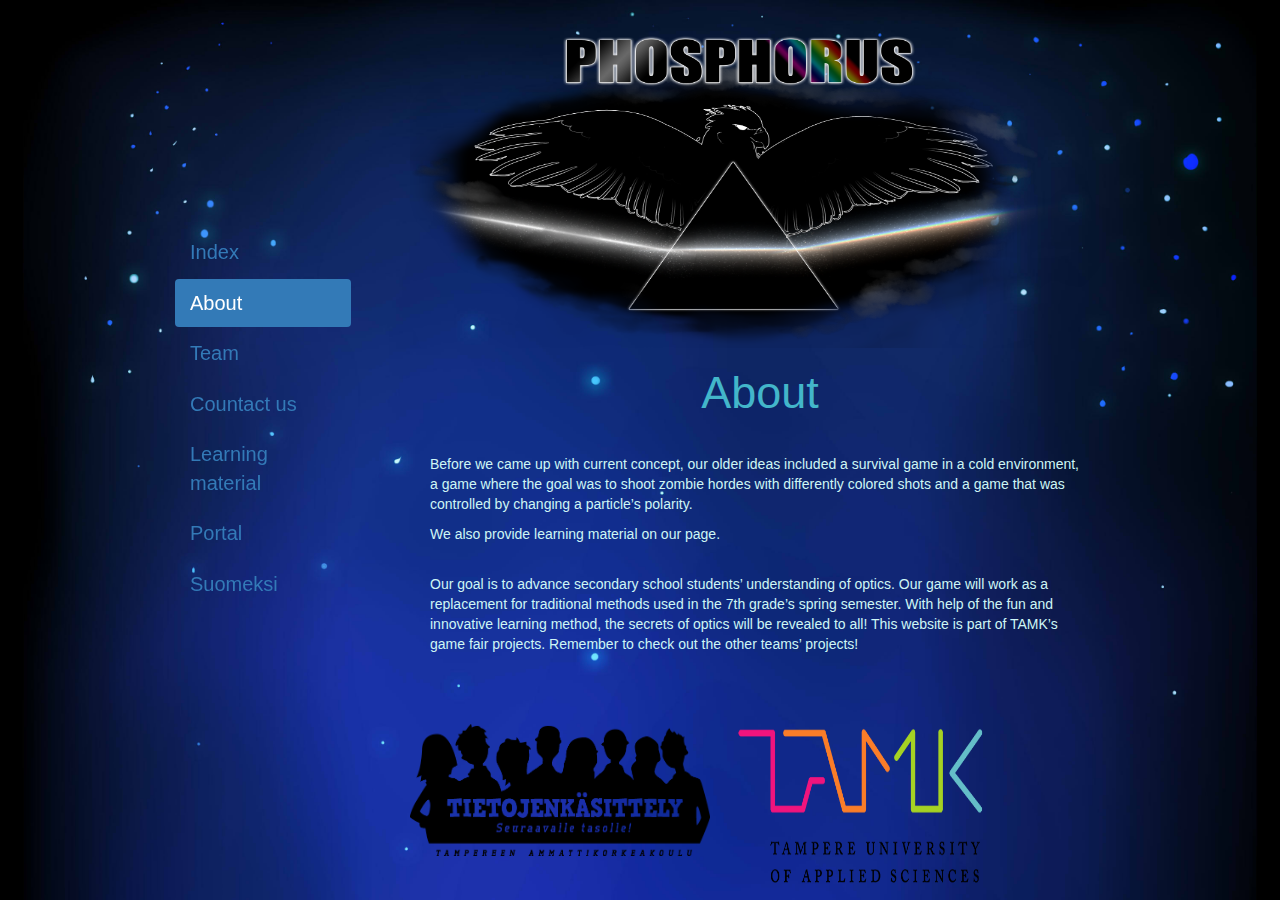
<file: about.html>
<!DOCTYPE html>
<html lang="fi">

<head>

	<meta charset="utf-8">
	<meta http-equiv="X-UA-Compatible" content="IE=edge">
	<meta name="viewport" content="width=device-width, initial-scale=1">
	<title>FOGELI</title>
	<link rel="stylesheet" href="http://maxcdn.bootstrapcdn.com/bootstrap/3.2.0/css/bootstrap.min.css">
	<link rel="stylesheet" type="text/css" href="frame.css">
	
</head>

<body>

	<div id="wrapper">
		
		<div id="navigation">

			<div class="col-md-11">
         
				<ul class="nav nav-pills nav-stacked">
					<li><a class="navigation" href="index.html">  Index</a></li>
					<li class="active"><a class="navigation" href="about.html">  About</a></li>
					<li><a class="navigation" href="team.html">  Team</a></li>
					<li><a class="navigation" href="contact.html"> Countact us</a></li>
					<li><a class="navigation" href="learningmaterial.html">  Learning material</a></li>
					<li><a class="navigation" href="http://14tiko.projects.tamk.fi/">  Portal</a></li>
					<li><a class="navigation" href="tausta.html">  Suomeksi</a></li>
				</ul>
            
			</div>

		</div>
		
		<div id="header">
      
			<a href="index.html"><img class="skaalattu" alt="cover_pic" src="LOGOver1.png"></a>
		
		</div>
		
		<div id="text">
      
			<h1>About</h1>
			
			<p>Before we came up with current concept, our older ideas included a survival game in a cold environment, a game where 
			the goal was to shoot zombie hordes with differently colored shots and a game that was controlled by changing a particle&#8217;s 
			polarity.</p>
			
			<p>We also provide learning material on our page.</p>
			
			<br>
			
			<p>Our goal is to advance secondary school students&#8217; understanding of optics. Our game will work as a replacement for 
			traditional methods used in the 7th grade&#8217;s spring semester. With help of the fun and innovative learning method, the 
			secrets of optics will be revealed to all! This website is part of TAMK&#8217;s game fair projects. Remember to check out the 
			other teams&#8217; projects!</p>
			
			<br>
			
		</div>
		
		<div id="footer">
		
			<img id="logo_tiko" src="tiko.png" alt="Tikos' logo">
			
			<img id="logo_tamk" src="tamk.png" alt="Tamks' logo">
		
		</div>
		
	</div>
		
</body>

</html>
</file>
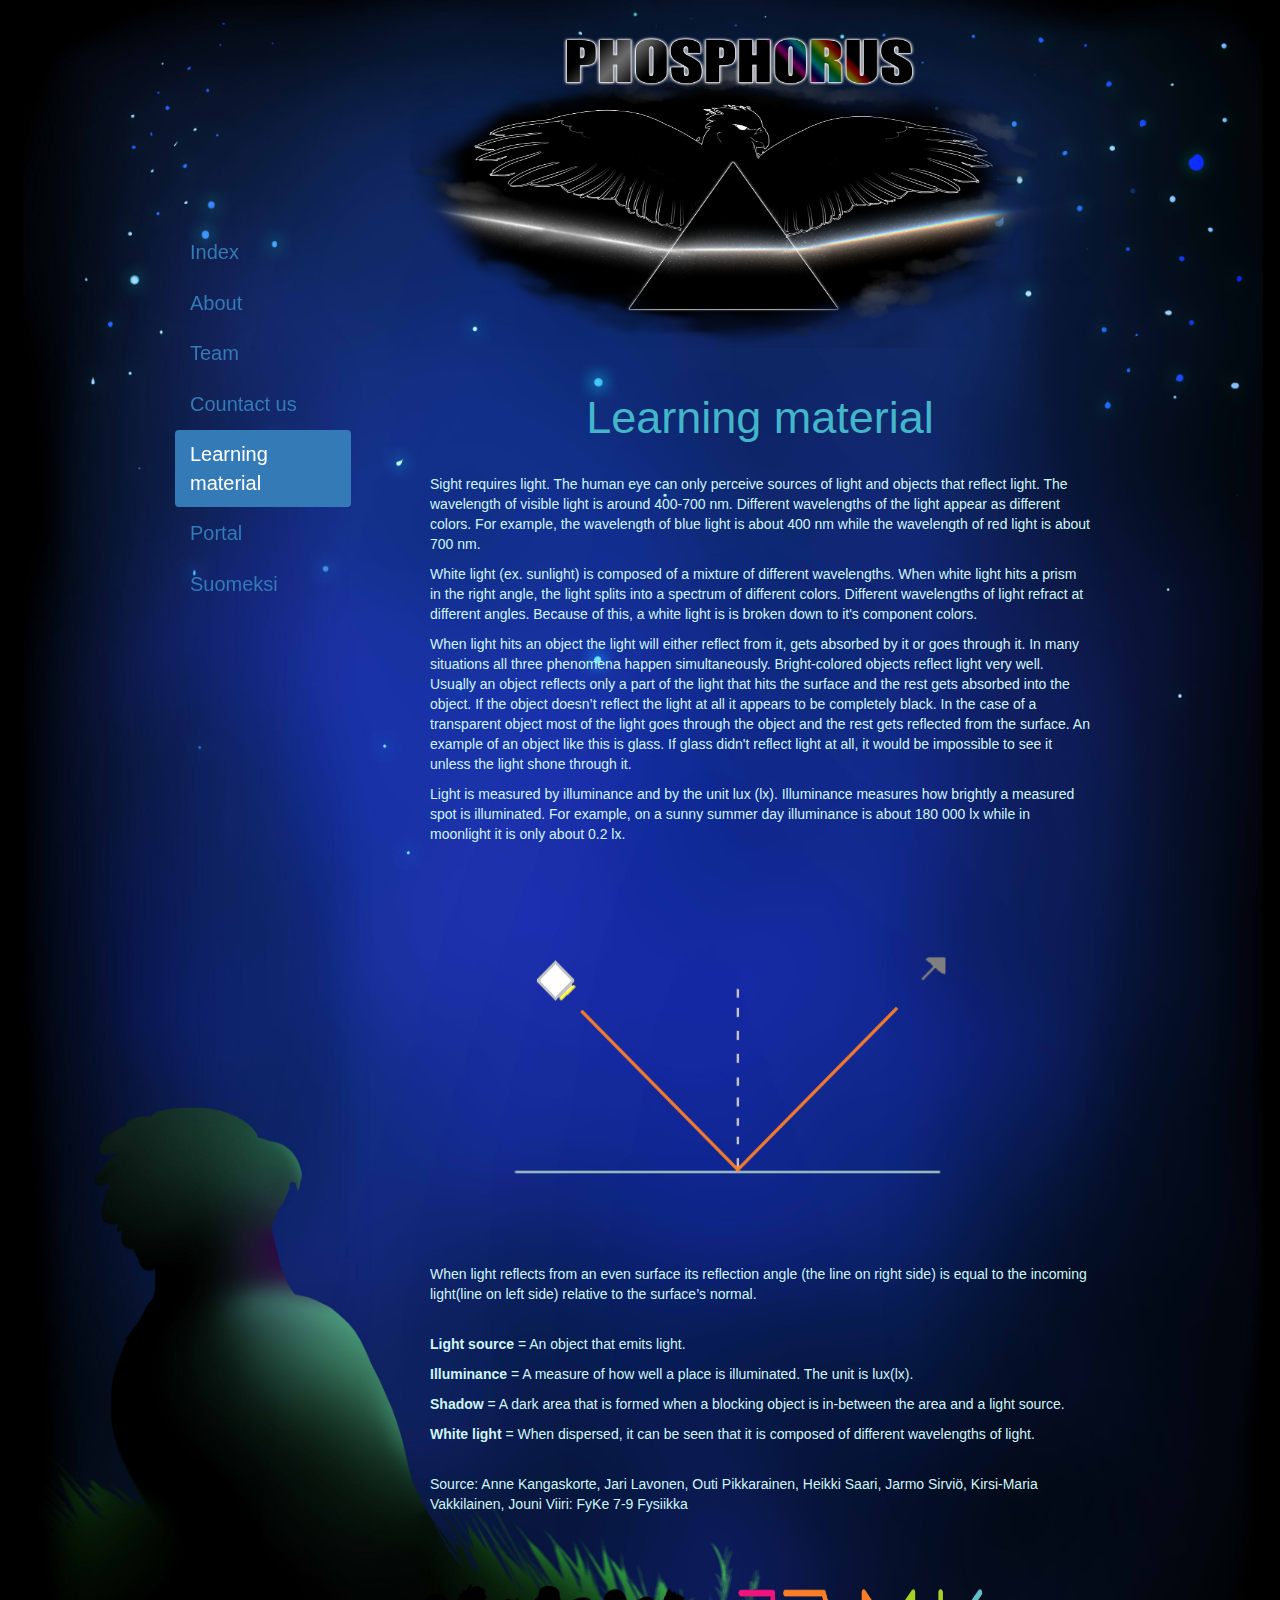
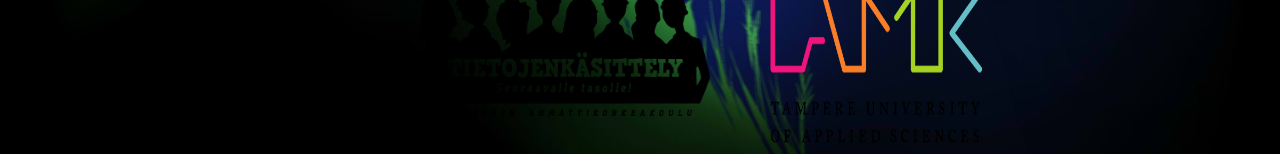
<file: learningmaterial.html>
<!DOCTYPE html>
<html lang="fi">

<head>

	<meta charset="utf-8">
	<meta http-equiv="X-UA-Compatible" content="IE=edge">
	<meta name="viewport" content="width=device-width, initial-scale=1">
	<title>FOGELI</title>
	<link rel="stylesheet" href="http://maxcdn.bootstrapcdn.com/bootstrap/3.2.0/css/bootstrap.min.css">
	<link rel="stylesheet" type="text/css" href="frame.css">
	
</head>

<body>

	<div id="wrapper">
		
		<div id="navigation">
		
			<div class="col-md-11">
         
				<ul class="nav nav-pills nav-stacked">
					<li><a class="navigation" href="index.html">  Index</a></li>
					<li><a class="navigation" href="about.html">  About</a></li>
					<li><a class="navigation" href="team.html">  Team</a></li>
					<li><a class="navigation" href="contact.html"> Countact us</a></li>
					<li class="active"><a class="navigation" href="learningmaterial.html">Learning material</a></li>
					<li><a class="navigation" href="http://14tiko.projects.tamk.fi/">  Portal</a></li>
					<li><a class="navigation" href="lisamateriaali.html">  Suomeksi</a></li>
				</ul>
            
			</div>
			
		</div>
		
		<div id="header">
      
			<a href="index.html"><img class="skaalattu" alt="cover_pic" src="LOGOver1.png"></a>
		
		</div>
		
		<div id="text">
      
			<h1 class="oppimateriaali">Learning material</h1>
		
			<p>Sight requires light. The human eye can only perceive sources of light and objects that 
			reflect light. The wavelength of visible light is around 400-700 nm. Different wavelengths 
			of the light appear as different colors. For example, the wavelength of blue light is about 
			400 nm while the wavelength of red light is about 700 nm.</p>
				
			<p>White light (ex. sunlight) is composed of a mixture of different wavelengths. When white 
			light hits a prism in the right angle, the light splits into a spectrum of different colors. 
			Different wavelengths of light refract at different angles. Because of this, a white light 
			is is broken down to it's component colors. </p>
				
			<p>When light hits an object the light will either reflect from it, gets absorbed by it or 
			goes through it. In many situations all three phenomena happen simultaneously. Bright-colored 
			objects reflect light very well. Usually an object reflects only a part of the light that hits 
			the surface and the rest gets absorbed into the object. If the object doesn&#8217;t reflect the light 
			at all it appears to be completely black. In the case of a transparent object most of the light 
			goes through the object and the rest gets reflected from the surface. An example of an object 
			like this is glass. If glass didn't reflect light at all, it would be impossible to see it unless 
			the light shone through it. </p>
				
			<p>Light is measured by illuminance and by the unit lux (lx). Illuminance measures how brightly 
			a measured spot is illuminated. For example, on a sunny summer day illuminance is about 180 000 lx 
			while in moonlight it is only about 0.2 lx.</p>
			
			<img class="oppimateriaalikuva" src="Untitled.png" alt="kuvaa ei ole">
			
			<p>When light reflects from an even surface its reflection angle (the line on right side) is equal 
			to the incoming light(line on left side) relative to the surface&#8217;s normal. </p>
			
			<br>
			
			<p><b>Light source </b> = An object that emits light. </p>
			
			<p><b>Illuminance</b> =  A measure of how well a place is illuminated. The unit is lux(lx). </p>
			
			<p><b>Shadow</b> = A dark area that is formed when a blocking object is in-between the area and a light source. </p>
			
			<p><b>White light </b> = When dispersed, it can be seen that it is composed of different wavelengths of light. </p>
			
			<br>
			
			<p class="lahteet">Source: Anne Kangaskorte, Jari Lavonen, Outi Pikkarainen, Heikki Saari, Jarmo Sirvi&#246;, Kirsi-Maria Vakkilainen, Jouni Viiri: FyKe 7-9 Fysiikka</p>
			
		</div>
		
		<br>
		
		<div id="footer">
			
			<img id="logo_tiko" src="tiko.png" alt="Tikos' logo">
			
			<img id="logo_tamk" src="tamk.png" alt="Tamks' logo">
			
		</div>
		
	</div>
		
</body>

</html>
</file>
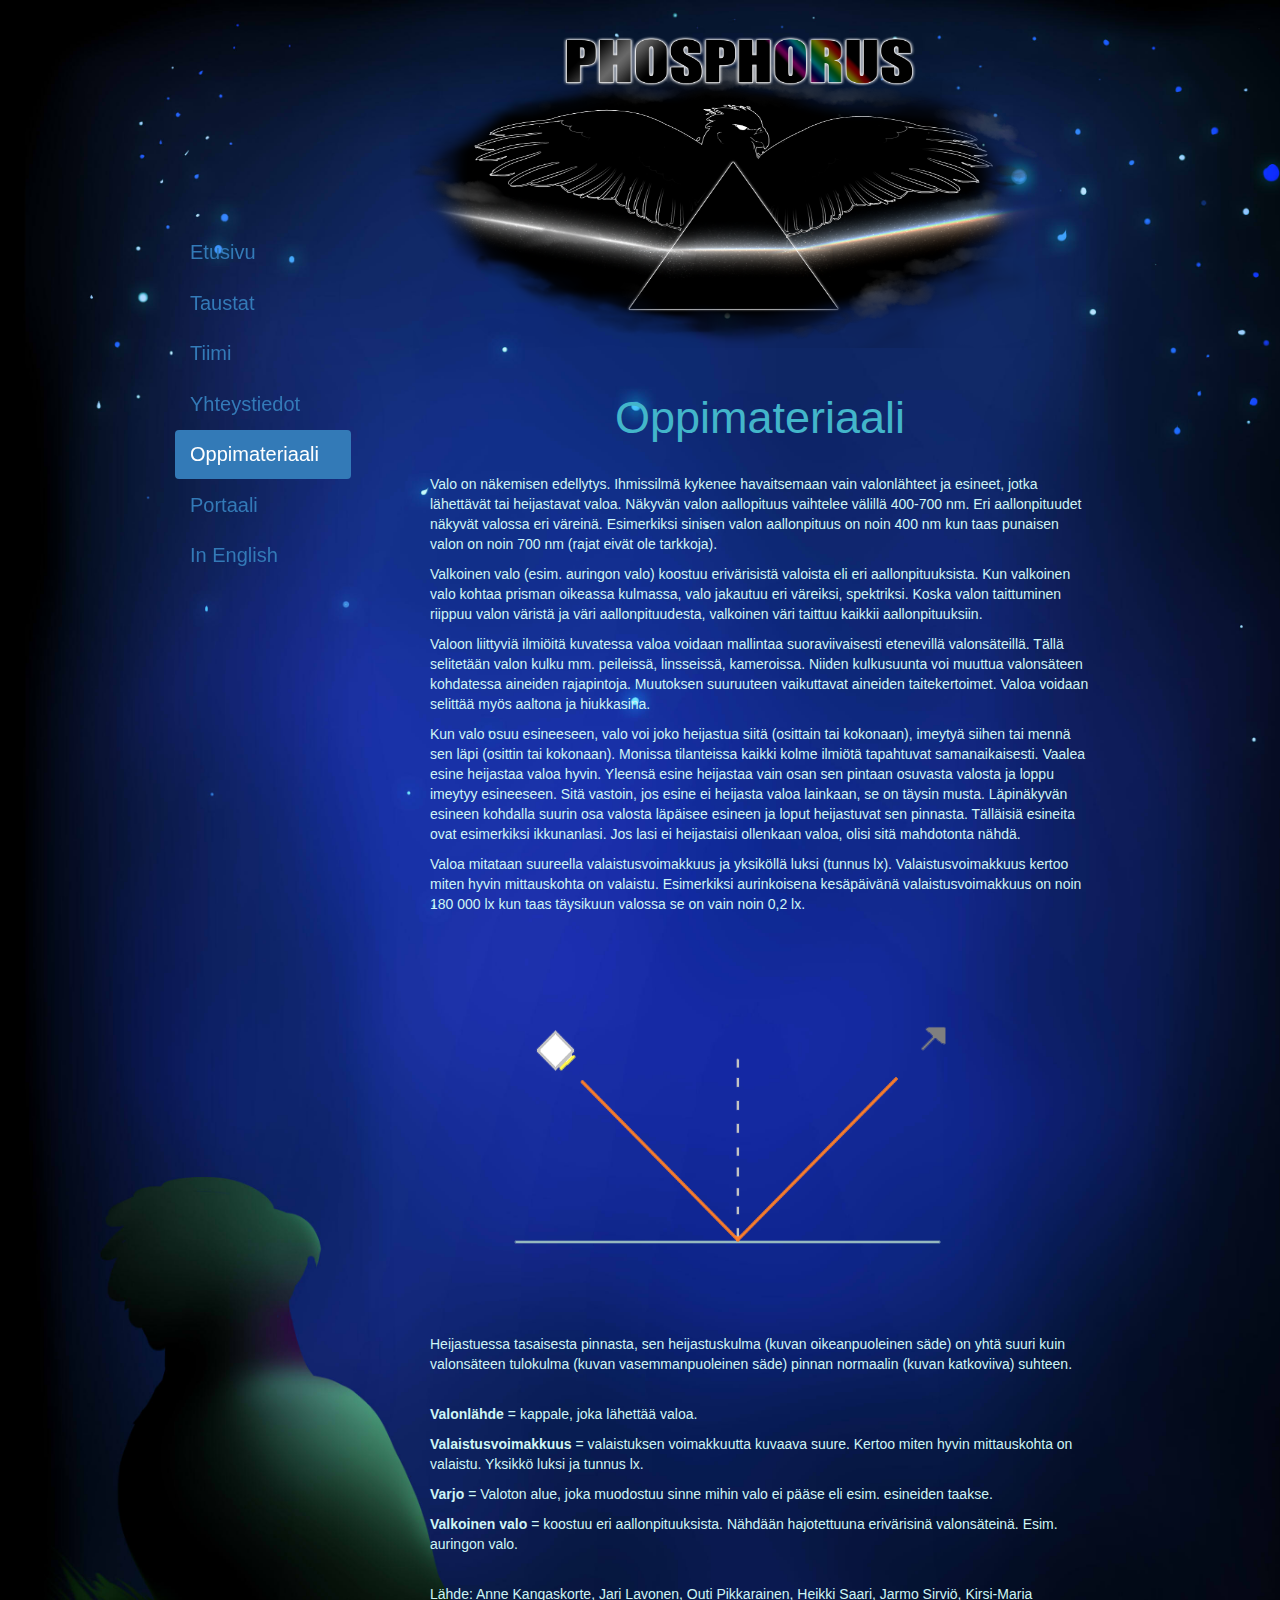
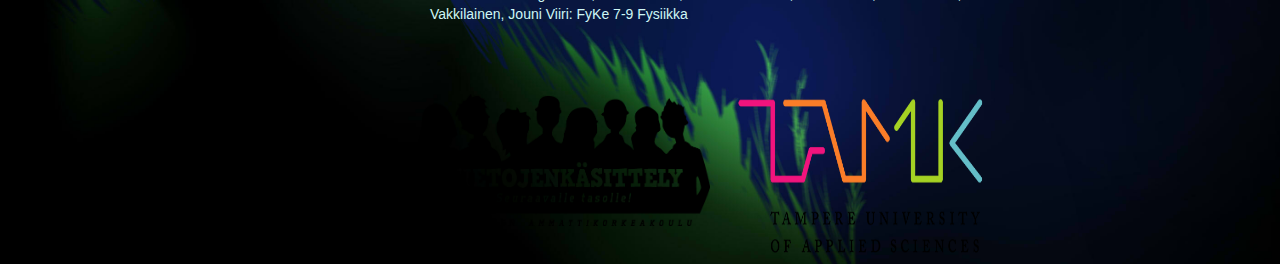
<file: lisamateriaali.html>
<!DOCTYPE html>
<html lang="fi">

<head>

	<meta charset="utf-8">
	<meta http-equiv="X-UA-Compatible" content="IE=edge">
	<meta name="viewport" content="width=device-width, initial-scale=1">
	<title>FOGELI</title>
	<link rel="stylesheet" href="http://maxcdn.bootstrapcdn.com/bootstrap/3.2.0/css/bootstrap.min.css">
	<link rel="stylesheet" type="text/css" href="frame.css">
	
</head>

<body>

	<div id="wrapper">
		
		<div id="navigation">
		
			<div class="col-md-11">
         
				<ul class="nav nav-pills nav-stacked">
					<li><a class="navigation" href="etusivu.html">  Etusivu</a></li>
					<li><a class="navigation" href="tausta.html">  Taustat</a></li>
					<li><a class="navigation" href="tiimi.html">  Tiimi</a></li>
					<li><a class="navigation" href="yhteystiedot.html"> Yhteystiedot</a></li>
					<li class="active"><a class="navigation" href="lisamateriaali.html">  Oppimateriaali</a></li>
					<li><a class="navigation" href="http://14tiko.projects.tamk.fi/">  Portaali</a></li>
					<li><a class="navigation" href="learningmaterial.html">  In English</a></li>
				</ul>
            
			</div>

		</div>
		
		<div id="header">
      
			<a href="etusivu.html"><img class="skaalattu" alt="kansikuva" src="LOGOver1.png"></a>
		
		</div>
		
		<div id="text">
      
			<h1 class="oppimateriaali">Oppimateriaali</h1>
		
			<p>Valo on n&#228;kemisen edellytys. Ihmissilm&#228; kykenee havaitsemaan vain valonl&#228;hteet ja esineet, jotka l&#228;hett&#228;v&#228;t tai heijastavat valoa.
			N&#228;kyv&#228;n valon aallopituus vaihtelee v&#228;lill&#228; 400&#45;700 nm. Eri aallonpituudet n&#228;kyv&#228;t valossa eri v&#228;rein&#228;. Esimerkiksi sinisen valon
			aallonpituus on noin 400 nm kun taas punaisen valon on noin 700 nm (rajat eiv&#228;t ole tarkkoja).</p>
				
			<p>Valkoinen valo (esim. auringon valo) koostuu eriv&#228;risist&#228; valoista eli eri aallonpituuksista. Kun valkoinen valo kohtaa prisman
			oikeassa kulmassa, valo jakautuu eri v&#228;reiksi, spektriksi. Koska valon taittuminen riippuu valon v&#228;rist&#228; ja v&#228;ri aallonpituudesta,
			valkoinen v&#228;ri taittuu kaikkii aallonpituuksiin.</p>
				
			<p>Valoon liittyvi&#228; ilmi&#246;it&#228; kuvatessa valoa voidaan mallintaa suoraviivaisesti etenevill&#228; valons&#228;teill&#228;. T&#228;ll&#228; selitet&#228;&#228;n valon kulku
			mm. peileiss&#228;, linsseiss&#228;, kameroissa. Niiden kulkusuunta voi muuttua valons&#228;teen kohdatessa aineiden rajapintoja. Muutoksen
			suuruuteen vaikuttavat aineiden taitekertoimet. Valoa voidaan selitt&#228;&#228; my&#246;s aaltona ja hiukkasina.</p>
				
			<p>Kun valo osuu esineeseen, valo voi joko heijastua siit&#228; (osittain tai kokonaan), imeyty&#228; siihen tai menn&#228; sen l&#228;pi (osittin tai
			kokonaan). Monissa tilanteissa kaikki kolme ilmi&#246;t&#228; tapahtuvat samanaikaisesti. Vaalea esine heijastaa valoa hyvin. Yleens&#228; esine
			heijastaa vain osan sen pintaan osuvasta valosta ja loppu imeytyy esineeseen. Sit&#228; vastoin, jos esine ei heijasta valoa lainkaan,
			se on t&#228;ysin musta. L&#228;pin&#228;kyv&#228;n esineen kohdalla suurin osa valosta l&#228;p&#228;isee esineen ja loput heijastuvat sen pinnasta. T&#228;ll&#228;isi&#228;
			esineita ovat esimerkiksi ikkunanlasi. Jos lasi ei heijastaisi ollenkaan valoa, olisi sit&#228; mahdotonta n&#228;hd&#228;.</p>
				
			<p>Valoa mitataan suureella valaistusvoimakkuus ja yksik&#246;ll&#228; luksi (tunnus lx). Valaistusvoimakkuus kertoo miten hyvin mittauskohta on
			valaistu. Esimerkiksi aurinkoisena kes&#228;p&#228;iv&#228;n&#228; valaistusvoimakkuus on noin 180 000 lx kun taas t&#228;ysikuun valossa se on vain noin 0,2 lx.</p>
			
			<img class="oppimateriaalikuva" src="Untitled.png" alt="kuvaa ei ole">
			
			<p>Heijastuessa tasaisesta pinnasta, sen heijastuskulma (kuvan oikeanpuoleinen s&#228;de) on yht&#228; suuri kuin valons&#228;teen tulokulma
			(kuvan vasemmanpuoleinen s&#228;de) pinnan normaalin (kuvan katkoviiva) suhteen.</p>
			
			<br>
			
			<p><b>Valonl&#228;hde</b> = kappale, joka l&#228;hett&#228;&#228; valoa.</p>
			
			<p><b>Valaistusvoimakkuus</b> = valaistuksen voimakkuutta kuvaava suure. Kertoo miten hyvin mittauskohta on valaistu. Yksikk&ouml; luksi ja tunnus lx.</p>
			
			<p><b>Varjo</b> = Valoton alue, joka muodostuu sinne mihin valo ei p&#228;&#228;se eli esim. esineiden taakse.</p>
			
			<p><b>Valkoinen valo</b> = koostuu eri aallonpituuksista. N&#228;hd&#228;&#228;n hajotettuuna eriv&#228;risin&#228; valons&#228;tein&#228;. Esim. auringon valo.</p>
			
			<br>
			
			<p class="lahteet">L&#228;hde: Anne Kangaskorte, Jari Lavonen, Outi Pikkarainen, Heikki Saari, Jarmo Sirvi&#246;, Kirsi-Maria Vakkilainen, Jouni Viiri: FyKe 7-9 Fysiikka</p>
			
		</div>
		
		<br>
		
		<div id="footer">
			
			<img id="logo_tiko" src="tiko.png" alt="Tikon logo">
			
			<img id="logo_tamk" src="tamk.png" alt="Tamkin logo">
			
		</div>
		
	</div>
		
</body>

</html>
</file>
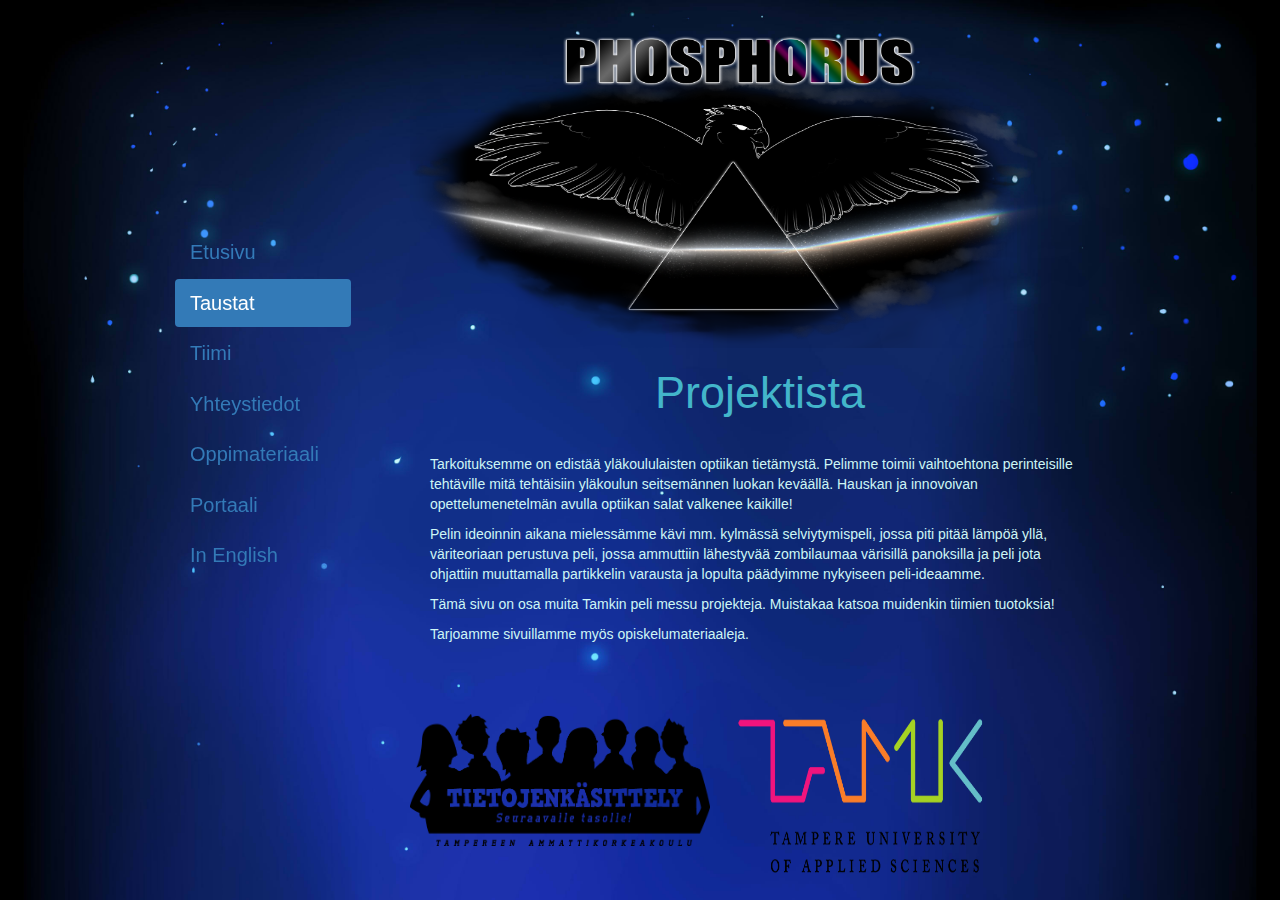
<file: tausta.html>
<!DOCTYPE html>
<html lang="fi">

<head>

	<meta charset="utf-8">
	<meta http-equiv="X-UA-Compatible" content="IE=edge">
	<meta name="viewport" content="width=device-width, initial-scale=1">
	<title>FOGELI</title>
	<link rel="stylesheet" href="http://maxcdn.bootstrapcdn.com/bootstrap/3.2.0/css/bootstrap.min.css">
	<link rel="stylesheet" type="text/css" href="frame.css">
	
</head>

<body>

	<div id="wrapper">
		
		<div id="navigation">

			<div class="col-md-11">
         
				<ul class="nav nav-pills nav-stacked">
					<li><a class="navigation" href="etusivu.html">  Etusivu</a></li>
					<li class="active"><a class="navigation" href="tausta.html">  Taustat</a></li>
					<li><a class="navigation" href="tiimi.html">  Tiimi</a></li>
					<li><a class="navigation" href="yhteystiedot.html"> Yhteystiedot</a></li>
					<li><a class="navigation" href="lisamateriaali.html">  Oppimateriaali</a></li>
					<li><a class="navigation" href="http://14tiko.projects.tamk.fi/">  Portaali</a></li>
               <li><a class="navigation" href="about.html">  In English</a></li>
				</ul>
            
			</div>
			
		</div>
		
		<div id="header">
      
			<a href="etusivu.html"><img class="skaalattu" alt="kansikuva" src="LOGOver1.png"></a>
		
		</div>
		
		<div id="text">
      
			<h1>Projektista</h1>
		
			<p>Tarkoituksemme on edist&#228;&#228; yl&#228;koululaisten optiikan tiet&#228;myst&#228;. Pelimme toimii vaihtoehtona perinteisille
			teht&#228;ville mit&#228; teht&#228;isiin yl&#228;koulun seitsem&#228;nnen luokan kev&#228;&#228;ll&#228;. Hauskan ja innovoivan opettelumenetelm&#228;n
			avulla optiikan salat valkenee kaikille!</p>
			
			<p>Pelin ideoinnin aikana mielessämme kävi mm. kylmässä selviytymispeli, jossa piti pitää lämpöä yllä, väriteoriaan perustuva peli, jossa 
			ammuttiin lähestyvää zombilaumaa värisillä panoksilla ja peli jota ohjattiin muuttamalla partikkelin varausta ja 
			lopulta päädyimme nykyiseen peli-ideaamme.</p>
			
			<p>T&#228;m&#228; sivu on osa muita Tamkin peli messu projekteja. Muistakaa katsoa muidenkin tiimien tuotoksia!</p>
			
			<p>Tarjoamme sivuillamme my&#246;s opiskelumateriaaleja.</p>
			
			<br>
			
		</div>
		
		<div id="footer">
      
			<img id="logo_tiko" src="tiko.png" alt="Tikon logo">
			
			<img id="logo_tamk" src="tamk.png" alt="Tamkin logo">
         
		</div>
		
	</div>
		
</body>

</html>
</file>
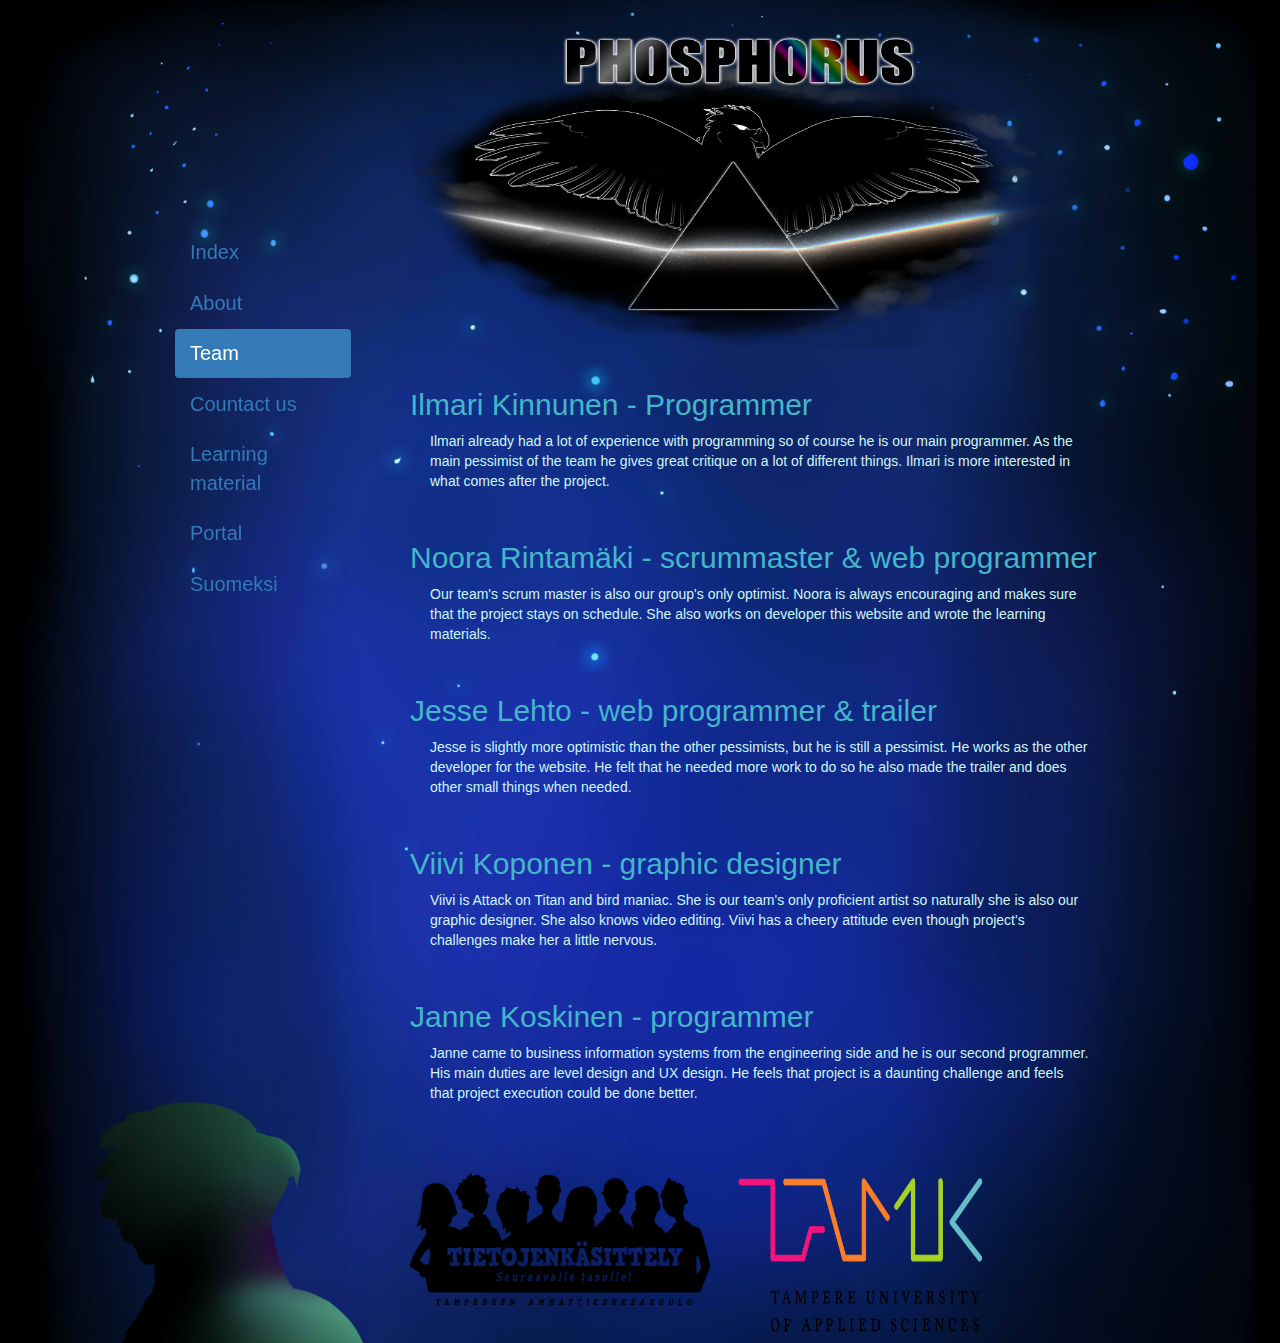
<file: team.html>
<!DOCTYPE html>
<html lang="fi">

<head>

	<meta charset="utf-8">
	<meta http-equiv="X-UA-Compatible" content="IE=edge">
	<meta name="viewport" content="width=device-width, initial-scale=1">
	<title>FOGELI</title>
	<link rel="stylesheet" href="http://maxcdn.bootstrapcdn.com/bootstrap/3.2.0/css/bootstrap.min.css">
	<link rel="stylesheet" type="text/css" href="frame.css">
	
</head>

<body>

	<div id="wrapper">
		
		<div id="navigation">

			<div class="col-md-11">
         
				<ul class="nav nav-pills nav-stacked">
					<li><a class="navigation" href="index.html">  Index</a></li>
					<li><a class="navigation" href="about.html">  About</a></li>
					<li class="active"><a class="navigation" href="team.html">  Team</a></li>
					<li><a class="navigation" href="contact.html"> Countact us</a></li>
					<li><a class="navigation" href="learningmaterial.html">  Learning material</a></li>
					<li><a class="navigation" href="http://14tiko.projects.tamk.fi/">  Portal</a></li>
					<li><a class="navigation" href="tiimi.html">  Suomeksi</a></li>
				</ul>
            
			</div>

		</div>
		
		<div id="header">
      
			<a href="index.html"><img class="skaalattu" alt="cover_pic" src="LOGOver1.png"></a>
		
		</div>
		
		<div id="text">
		
			<br>
		
			<h2>Ilmari Kinnunen - Programmer</h2>
		
			<p class="esittelyteksti"> Ilmari already had a lot of experience with programming 
			so of course he is our main programmer. As the main pessimist of the team he gives 
			great critique on a lot of different things. Ilmari is more interested in what comes 
			after the project.
			</p>
			
			<br>
			
			<h2>Noora Rintam&#228;ki - scrummaster & web programmer</h2>
		
			<p class="esittelyteksti"> Our team's scrum master is also our group's only optimist. 
			Noora is always encouraging and makes sure that the project stays on schedule. She 
			also works on developer this website and wrote the learning materials.
			</p>
		
			<br>
		
			<h2>Jesse Lehto - web programmer & trailer</h2>
		
			<p class="esittelyteksti"> Jesse is slightly more optimistic than the other pessimists, 
			but he is still a pessimist. He works as the other developer for the website. He felt 
			that he needed more work to do so he also made the trailer and does other small things 
			when needed.
			</p>
			
			<br>
		
			<h2>Viivi Koponen - graphic designer</h2>
		
			<p class="esittelyteksti">Viivi is Attack on Titan and bird maniac. She is our team's 
			only proficient artist so naturally she is also our graphic designer. She also knows 
			video editing. Viivi has a cheery attitude even though project's challenges make her 
			a little nervous.
			</p>
			
			<br>
			
			<h2>Janne Koskinen - programmer</h2>
		
			<p class="esittelyteksti">Janne came to business information systems from the 
			engineering side and he is our second programmer. His main duties are level design 
			and UX design. He feels that project is a daunting challenge and feels that project 
			execution could be done better.

			</p>
		
		</div>
		
		<br>
		
		<div id="footer">
		
			<img id="logo_tiko" src="tiko.png" alt="Tikos' logo">
			
			<img id="logo_tamk" src="tamk.png" alt="Tamks' logo">
		
		</div>
		
	</div>
		
</body>

</html>
</file>
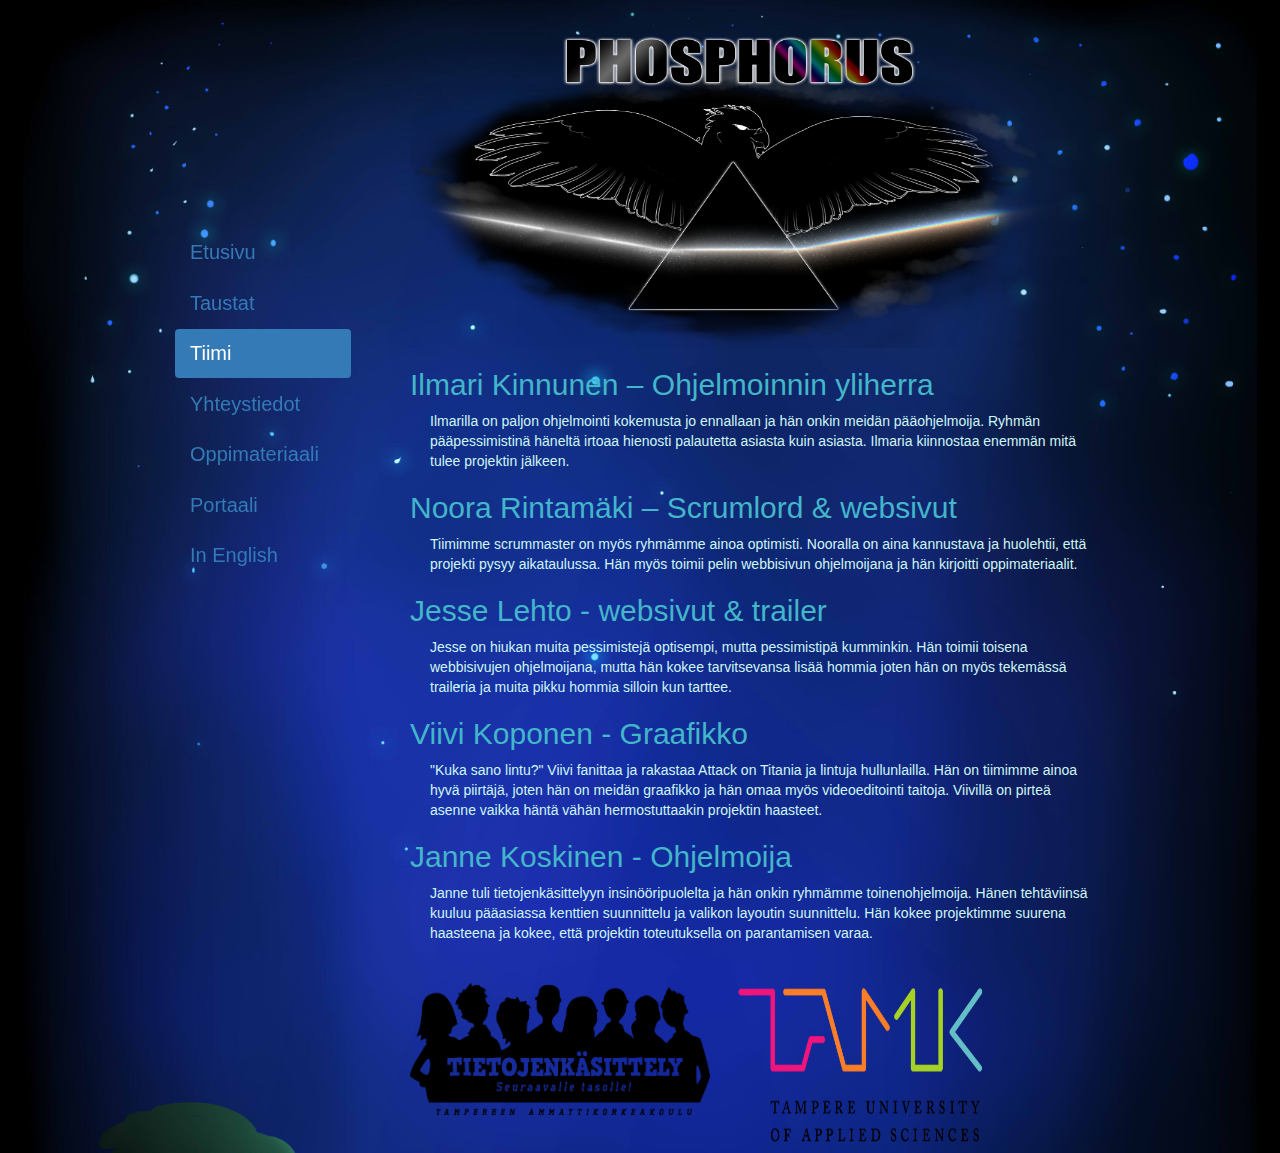
<file: tiimi.html>
<!DOCTYPE html>
<html lang="fi">

<head>

	<meta charset="utf-8">
	<meta http-equiv="X-UA-Compatible" content="IE=edge">
	<meta name="viewport" content="width=device-width, initial-scale=1">
	<title>FOGELI</title>
	<link rel="stylesheet" href="http://maxcdn.bootstrapcdn.com/bootstrap/3.2.0/css/bootstrap.min.css">
	<link rel="stylesheet" type="text/css" href="frame.css">
	
</head>

<body>

	<div id="wrapper">
		
		<div id="navigation">
      
			<div class="col-md-11">
         
				<ul class="nav nav-pills nav-stacked">
					<li><a class="navigation" href="etusivu.html">  Etusivu</a></li>
					<li><a class="navigation" href="tausta.html">  Taustat</a></li>
					<li class="active"><a class="navigation" href="tiimi.html">  Tiimi</a></li>
					<li><a class="navigation" href="yhteystiedot.html">  Yhteystiedot</a></li>
					<li><a class="navigation" href="lisamateriaali.html">  Oppimateriaali</a></li>
					<li><a class="navigation" href="http://14tiko.projects.tamk.fi/">  Portaali</a></li>
               <li><a class="navigation" href="team.html">  In English</a></li>
				</ul>
            
			</div>
         
		</div>
		
		<div id="header">
      
			<a href="etusivu.html"><img class="skaalattu" alt="kansikuva" src="LOGOver1.png"></a>
		
		</div>
		
		<div id="text">
      
			<h2>Ilmari Kinnunen – Ohjelmoinnin yliherra</h2>
		
			<p class="esittelyteksti"> Ilmarilla on paljon ohjelmointi kokemusta jo ennallaan 
			ja hän onkin meidän pääohjelmoija. Ryhmän
			pääpessimistinä häneltä irtoaa hienosti palautetta
			asiasta kuin asiasta. Ilmaria kiinnostaa enemmän mitä tulee projektin jälkeen. 
			</p>
			
			<h2>Noora Rintamäki – Scrumlord & websivut</h2>
		
			<p class="esittelyteksti"> Tiimimme scrummaster on myös ryhmämme ainoa optimisti. 
			Nooralla on aina kannustava ja huolehtii, että projekti pysyy aikataulussa. 
			Hän myös toimii pelin webbisivun ohjelmoijana ja hän kirjoitti oppimateriaalit. 
			</p>
		
			<h2>Jesse Lehto - websivut & trailer</h2>
		
			<p class="esittelyteksti"> Jesse on hiukan muita pessimistejä optisempi, mutta
			pessimistipä kumminkin. Hän toimii toisena
			webbisivujen ohjelmoijana, mutta hän kokee tarvitsevansa 
			lisää hommia joten hän on myös tekemässä
			traileria ja muita pikku hommia silloin kun tarttee. </p>
		
			<h2>Viivi Koponen - Graafikko</h2>
		
			<p class="esittelyteksti">"Kuka sano lintu?"
			Viivi fanittaa ja rakastaa Attack on Titania ja lintuja hullunlailla. Hän on
			tiimimme ainoa hyvä piirtäjä, joten hän on meidän graafikko ja hän omaa myös
			videoeditointi taitoja. Viivillä on pirteä asenne vaikka häntä vähän
			hermostuttaakin projektin haasteet. 
			</p>
			
			<h2>Janne Koskinen - Ohjelmoija</h2>
		
			<p class="esittelyteksti">
			Janne tuli tietojenkäsittelyyn insinööripuolelta ja
			hän onkin ryhmämme toinenohjelmoija. Hänen tehtäviinsä kuuluu pääasiassa 
			kenttien suunnittelu ja valikon
			layoutin suunnittelu. Hän kokee projektimme suurena haasteena ja kokee, että
			projektin toteutuksella on parantamisen varaa. 
			</p>
		
		</div>
		
		<div id="footer">
		
			<img id="logo_tiko" src="tiko.png" alt="Tikon logo">
			
			<img id="logo_tamk" src="tamk.png" alt="Tamkin logo">
			
		</div>
		
	</div>
		
</body>

</html>
</file>
<file: frame.css>
@media (min-width: 960px) {
 
		body {
			background-color: black;
			background-image: url("BG.jpg");
			background-repeat: no-repeat;
			margin: none;
         padding: none;
			background-size:cover;
		}

		#wrapper {
			width: 960px;
			margin-left: auto;
			margin-right: auto;
			background-size: 1000px;
		}
		
		#header {
			width: auto;
			height: auto;
			margin-left: 250px;
			margin-top: 2em;
		}
		
		img.skaalattu {
			width: 700px;
			height: 320px;
		}
		
		#navigation {
			margin-top: 200px;
			width: 225px;
			float: left;
			height: 300px;
			position:fixed;
		}
		
		#text {
			width: 700px;
			height: auto;
			margin-left: 250px;			
		}
		
		#container{
			background: #ccc;
			padding: 20px 20px;
			width: 640px;
			margin-left:15px;
		}
		
		h1 {
			font-family:sans-serif;
			color: #43B6CA;
			text-align: center;
			margin-bottom: 0.8em;
			font-size: 45px;
		}
		
		h1.oppimateriaali {
			font-family:sans-serif;
			color: #43B6CA;
			text-align: center;
			margin-bottom: 0.7em;
			margin-top: 1em;
			font-size: 45px;
			text-align: center;
		}
      
      h2 {
         color: #43B6CA;
      }
		
		p {
			font-family:sans-serif;
			margin-left: 20px;
			margin-right: 20px;
			color: #CEF6F5;
		}
		
		p.korostettu {
			font-family:sans-serif;
			font-size: 30px;
			color: #43B6CA;
			font-weight: bold;
			margin-bottom: 2px;
		}
		
		p.normaali{
			font-family:sans-serif;
			font-size: 20px;
			margin-bottom: 2px;
			margin-left: 1em;
		}
		
		a.navigation {
			font-size: 20px;
		}
		
		.oppimateriaalikuva {
			width: 700px;
			height: 400px;
			margin-top: 5px;
			margin-bottom: 5px;
		}
		
		li {
			color: #CEF6F5;
		}
		
		#form {
			margin: 20px;
		}
		
		.formText {
			color: white;
			margin: 10px;
			font-style: bold;
         font-size: 18px;
		}
		
		#submit {
			margin-left: 25px;
			margin-top: 10px;
		}
		
		#image {
			margin: 5px;
			padding: 5px;
		}
		
		
		#map-canvas {
			margin-top: 1em;
			float: right;
		}
		
		#trailer {
			width: 700px;
			margin: 20px 0px 10px;
		}
		
		#logo_tiko {
			float: left;
			width: 300px;
			height: 132px;
		}
		
		#logo_tamk {
			float: right;
			margin-right: 100px;
			width: 300px;
			height: 161px;
		}
		
		#footer {
			height: 150px;
			width: 700px;
			margin-left: 250px;
			margin-top: 40px;
			margin-bottom: 20px;
		}
		
		footer {
			font-size: 50px;
			color: #428bca;
			margin-left: 1em;
			margin-top: 0.5em;
		}
}

@media (max-width: 959px) and (min-width: 768px) {
		
		body {
         
		}
		
		#wrapper {
			width: 959;
			margin-left: auto;
			margin-right: auto;
		}
		
		#header {
			width: 770px;
			height: auto;
			margin-left: 1em;
			margin-top: 10em;
		}
		
		img.skaalattu {
			width: 768px;
		
		}
		
		#navigation {
			margin-top: 0.5em;
			margin-bottom: 3em;
			width: auto;			
		}
    
		
		#text {
			width: 770px;
			height: auto;			
		}
		
		h1 {
			font-family:sans-serif;
			color: #43B6CA;
			text-align: center;
			margin-bottom: 0.6em;
			font-size: 45px;
		}
		
		h1.oppimateriaali {
			font-family:sans-serif;
			color: #43B6CA;
			text-align: center;
			margin-bottom: 0.7em;
			margin-top: 1em;
			font-size: 38px;
			text-align: center;
		}
		
		h2 {
			color: #43B6CA;
		}
		
		p {
			font-family:sans-serif;
			margin-left: 20px;
			margin-right: 20px;
         color: #CEF6F5;
		}
		
		p.korostettu {
			font-family:sans-serif;
			font-size: 30px;
			color: #43B6CA;
			font-weight: bold;
			margin-bottom: 2px;
		}
		
		p.normaali{
			font-family:sans-serif;
			font-size: 20px;
			margin-bottom: 2px;
			margin-left: 1em;
		}
		
		a.navigation {
			font-size: 20px;
		}
		
		.oppimateriaalikuva {
			width: 700px;
			height: 400px;
			margin-left: 20px;
		}
      
      li {
			color: #CEF6F5;
		}
      
      .formText {
			color: white;
			margin: 10px;
			font-style: bold;
         font-size: 18px;
		}
		
		#image {
			margin: 5px;
			padding: 5px;
		}
		
		#map-canvas {
			margin-top: 1em;
			float: right;
		}
		
		#trailer {
			width: 768px;
			margin-left: 50px;
			margin-top: 50px;
			background-color: #428bca;
		}
		
		#logo1 {
			float: left;
		}
		
		#logo2 {
			float: right;
			margin-right: 285px;
		}
		
		#footer {
			height: 150px;
			width: 768px;
			margin-left: 250px;
			margin-top: 40px;
			margin-bottom: 20px;
		}
		
		footer {
			font-size: 50px;
			color: #428bca;
			margin-left: 1em;
			margin-top: 0.5em;
		}
}

@media (max-width: 767px) and (min-width: 480px) {
		
		body {
         
		}
		
		#wrapper {
			width: 767;
			margin-left: auto;
			margin-right: auto;
		}
		
		#header {
			width: 480px;
			height: auto;
			margin-left: 1em;
			margin-top: 10em;
		}
		
		img.skaalattu {
			width: 480px;
		}
		
		#navigation {
			margin-top: 1em;
			margin-bottom: 3em;
			width: auto;
			height: 250px;			
		}
		
		#text {
			width: 480px;
			height: auto;
			margin-top: 20px;
		}
		
		h1 {
			font-family:sans-serif;
			color: #43B6CA;
			text-align: center;
			margin-bottom: 0.6em;
			font-size: 45px;
		
		}
		
		h1.oppimateriaali {
			font-family:sans-serif;
			color: #43B6CA;
			text-align: center;
			margin-bottom: 0.8em;
			margin-top: 1em;
			font-size: 35px;
			text-align: center;
		}
		
		p {
			font-family:sans-serif;
			margin-left: 20px;
			margin-right: 20px;
         color: #CEF6F5;
		}
		
		p.korostettu {
			font-family:sans-serif;
			font-size: 30px;
			color: #43B6CA;
			font-weight: bold;
			margin-bottom: 2px;
		}
		
		p.normaali{
			font-family:sans-serif;
			font-size: 20px;
			margin-bottom: 2px;
			margin-left: 1em;
		}
		
		a.navigation {
			font-size: 20px;
		}
		
		.oppimateriaalikuva {
			width: 450px;
			height: 270px;
		}
      
      li {
			color: #CEF6F5;
		}
      
      .formText {
			color: white;
			margin: 10px;
			font-style: bold;
         font-size: 18px;
		}
		
		#image {
			margin: 5px;
			padding: 5px;
		}
		
		#map-canvas {
			margin-top: 1em;
			float: right;
		}
		
		#trailer {
			width: 480px;
			margin-left: 50px;
			margin-top: 50px;
			background-color: #428bca;
		}
		
		#logo1 {
			float: left;
		}
		
		#logo2 {
			float: right;
			margin-right: 285px;
		}
		
		#footer {
			height: 150px;
			width: 900px;
			margin-left: 250px;
			margin-top: 40px;
			margin-bottom: 20px;
		}
		
		footer {
			font-size: 50px;
			color: #428bca;
			margin-left: 1em;
			margin-top: 0.5em;
		}
}

@media (max-width: 479px) and (min-width: 320px) {
		
		body {
			
		}
		
		#wrapper {
			width: auto;
			margin-left: auto;
			margin-right: auto;
		}
		
		#header {
			width: 320px;
			height: auto;
			margin-left: 1em;
			margin-top: 10em;
		}
		
		img.skaalattu {
			width: 320px;
		}
		
		#navigation {
			margin-top: 1em;
			margin-bottom: 3em;
			width: auto;
			height: 250px;
		}
		
		#text {
			width: 320px;
			height: auto;
			margin-top: 5px;
		}
		
		h1 {
			font-family:sans-serif;
			color: #43B6CA;
			text-align: center;
			margin-bottom: 0.6em;
			font-size: 45px;
		}
		
		h1.oppimateriaali {
			font-family:sans-serif;
			color: #43B6CA;
			text-align: center;
			margin-bottom: 0.8em;
			margin-top: 1em;
			font-size: 28px;
			text-align: center;
		}
		
		p {
			font-family:sans-serif;
			margin-left: 20px;
			margin-right: 20px;
         color: #CEF6F5;
		}
		
		p.korostettu {
			font-family:sans-serif;
			font-size: 30px;
			color: #43B6CA;
			font-weight: bold;
			margin-bottom: 2px;
		}
		
		p.normaali{
			font-family:sans-serif;
			font-size: 20px;
			margin-bottom: 2px;
			margin-left: 1em;
		}
		
		a.navigation {
			font-size: 20px;
		}
		
		.oppimateriaalikuva {
			width: 300px;
			height: 170px;
		}
      
      li {
			color: #CEF6F5;
		}
      
      .formText {
			color: white;
			margin: 10px;
			font-style: bold;
         font-size: 18px;
		}
		
		#image {
			margin: 5px;
			padding: 5px;
		}
		
		#map-canvas {
			margin-top: 1em;
			float: right;
		}
		
		#trailer {
			width: 320px;
			margin-left: 50px;
			margin-top: 50px;
			background-color: #428bca;
		}
		
		#logo1 {
			float: left;
		}
		
		#logo2 {
			float: left;
		}
		
		#footer {
			height: 150px;
			width: 900px;
			margin-left: 250px;
			margin-top: 40px;
			margin-bottom: 20px;
		}
		
		footer {
			font-size: 50px;
			color: #428bca;
			margin-left: 1em;
			margin-top: 0.5em;
		}
}

@media (max-width: 319px) {
		
		body {

		}
		
		#wrapper {
			width: auto;
			margin-left: auto;
			margin-right: auto;
		}
		
		#header {
			width: 300px;
			height: auto;
			margin-left: 1em;
			margin-top: 9.5em;
		}
		
		img.skaalattu {
			width: 290px;
			height: 150px;
		}
		
		#navigation {
			margin-top: 1em;
			margin-bottom: 3em;
			width: auto;
			height: 230px;			
		}
		
		#text {
			width: 300px;
			height: auto;
			margin-top: 20px;
		}
		
		h1 {
			font-family:sans-serif;
			color: #43B6CA;
			text-align: center;
			margin-bottom: 0.6em;
			font-size: 45px;
		}
		
		h1.oppimateriaali {
			font-family:sans-serif;
			color: #43B6CA;
			text-align: center;
			margin-bottom: 0.6em;
			margin-top: 0.8em;
			font-size: 28px;
			text-align: center;
		}
		
		p {
			font-family:sans-serif;
			margin-left: 20px;
			margin-right: 20px;
         color: #CEF6F5;
		}
		
		p.korostettu {
			font-family:sans-serif;
			font-size: 30px;
			color: #43B6CA;
			font-weight: bold;
			margin-bottom: 2px;
		}
		
		p.normaali{
			font-family:sans-serif;
			font-size: 20px;
			margin-bottom: 2px;
			margin-left: 1em;
		}
		
		a.navigation {
			font-size: 20px;
		}
		
		.oppimateriaalikuva {
			width: 290px;
			height: 180px;
		}
      
      li {
			color: #CEF6F5;
		}
      
      .formText {
			color: white;
			margin: 10px;
			font-style: bold;
         font-size: 18px;
		}
		
		#image {
			margin: 5px;
			padding: 5px;
		}
		
		#map-canvas {
			margin-top: 1em;
			float: right;
		}
		
		#trailer {
			width: 290px;
			margin-left: 50px;
			margin-top: 50px;
			background-color: #428bca;
		}
		
		#logo1 {
			float: left;
		}
		
		#logo2 {

		}
		
		#footer {
			height: 150px;
			width: 900px;
			margin-left: 250px;
			margin-top: 40px;
			margin-bottom: 20px;
		}
		
		footer {
			font-size: 50px;
			color: #428bca;
			margin-left: 1em;
			margin-top: 0.5em;
		}
}
</file>
